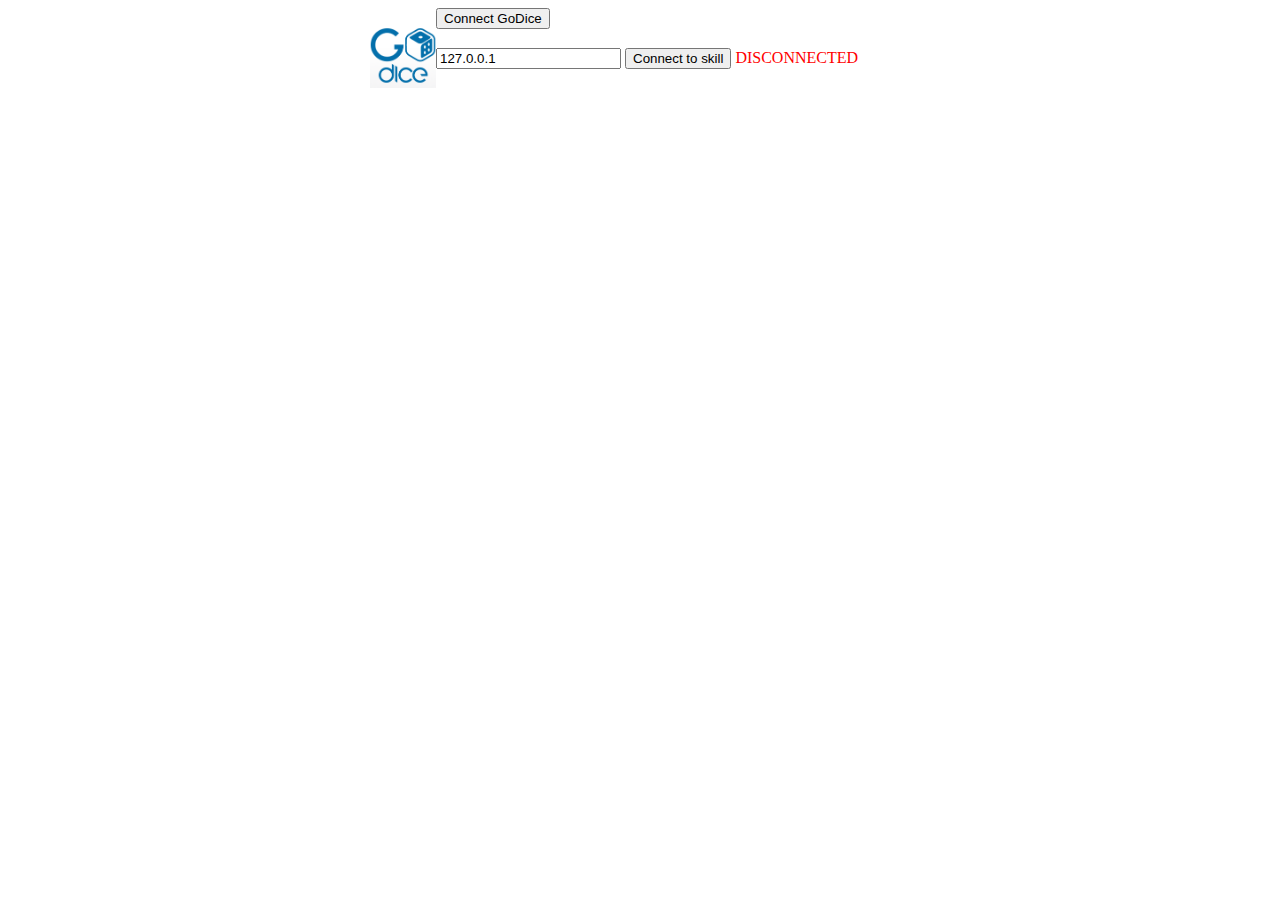
<file: die/index.html>
<!doctype html>
<html lang="en">
<head>
	<meta charset="utf-8">
	<title>GoDice API Demo</title>
	<link href="https://cdn.jsdelivr.net/npm/bootstrap@5.0.0-beta1/dist/css/bootstrap.min.css" rel="stylesheet" integrity="sha384-giJF6kkoqNQ00vy+HMDP7azOuL0xtbfIcaT9wjKHr8RbDVddVHyTfAAsrekwKmP1" crossorigin="anonymous">
	<link rel="stylesheet"  href="style.css" type="text/css" media="all">	
	<meta name="viewport" content="width=device-width, initial-scale=1">	
	
	<script src="https://code.jquery.com/jquery-3.6.0.min.js" integrity="sha256-/xUj+3OJU5yExlq6GSYGSHk7tPXikynS7ogEvDej/m4=" crossorigin="anonymous"></script>
	<script src="godice.js"></script>
	<script src="main.js"></script>
	<script src="websocket.js"></script>
</head>

<body>	
	<div class="container">
		<nav class="navbar navbar-expand-lg navbar-light bg-light">
			<div class="container-fluid">
			  <a class="navbar-brand logo" href="#"></a>			  
				   <button onclick="openConnectionDialog()" type="button" class="btn btn-outline-primary">Connect GoDice</button>
			 </div>
		</nav>
		<h3 id="gocube-message"></h3>
		<div style="margin-top:5px;margin-bottom:10px">
			<input type="text" value="127.0.0.1" id="ipaddress">
			<button onclick="javascript:connectWebSocket()">Connect to skill</button>
			<span id="disconnectedStatus" style="color:red">DISCONNECTED</span>
			<span id="connectedStatus" style="display:none;color:green">CONNECTED</span>
		</div>
		<div id="dice-host"></div>
	</div>
</body>

<style>
.dice-name{
	font-size: 10px;
	font-weight: bold;
	margin: 20px auto;
}
.dice-wrapper{
	display: inline-block;
    width: 215px;
    height: 490px;
    border: 1px solid gray;
    border-radius: 5px;
    margin-right: 5px;
    text-align: center;
	vertical-align: top;
}
.dice-wrapper .btn{
	width: 90% !important;
	margin: 10px auto;	
}
.dice-wrapper .diebtn{
	font-size: auto;
	width: 23% !important;
	margin: 2.5px auto;	
	text-align: left
}
.dice-host {
	width: 100%;
}
</style>
</file>
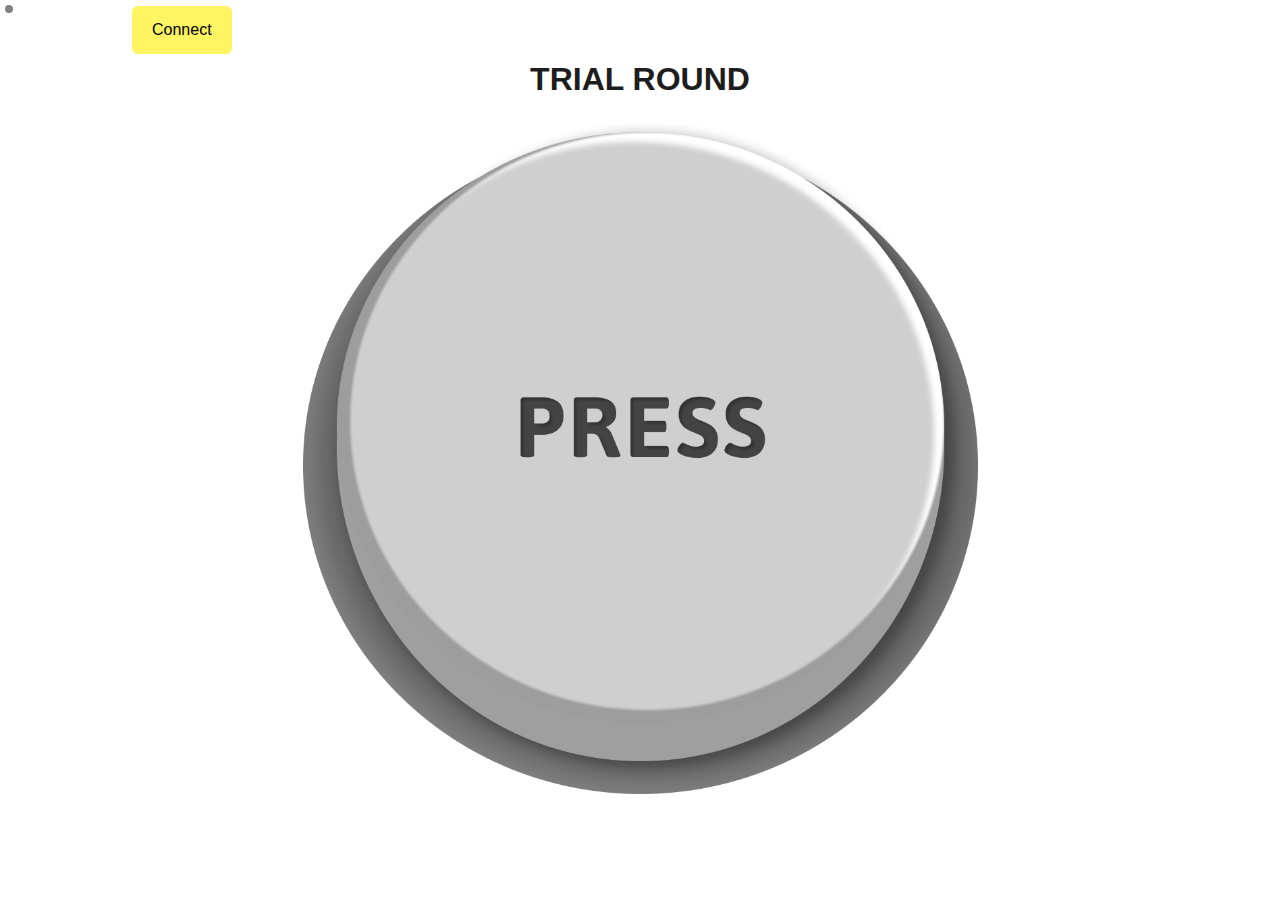
<file: experiment/index.html>
<!DOCTYPE html>
<html lang="en">
  <head>
    <meta charset="UTF-8">
    <meta name="viewport" content="width=device-width, initial-scale=1.0">
    <meta http-equiv="X-UA-Compatible" content="ie=edge">
    <title>HTML 5 Boilerplate</title>
    <link rel="stylesheet" href="reset.css">
    <link rel="stylesheet" href="style.css">
  </head>
  <body>
    <button id="connectButton" onclick="connectToSkill()">Connect</button>
    <main>
      <div id="info">TRIAL ROUND</div>
      <img id="button" src="images/button_default.png">
      <p id="hint">or say "cash out" to cash out and end the game</p>
    </main>
    <div id="status"></div>
	<script src="index.js"></script>
  </body>
</html>
</file>
<file: die/style.css>
.first{
	max-width: 100%;
    
}
.logo{
	float: left;
    text-decoration: none;
    color: #002e79;
    font-size: 10pt;
    font-family: "Corbel-Regular";
    padding: 3px;
    font-weight: bold;
    letter-spacing: 0.2pt;
    background: url(images/godice.png) center center /cover no-repeat;
    width: 60px;
    height: 60px;
    margin: 14px 0px 0px 362px;
    display: block;
}

div{
	margin: 0; 
	padding: 0;	
}
 .main-menu{
	 margin:
 }
</file>
<file: experiment/style.css>
html {
    font-family: 'Lucida Sans', 'Lucida Sans Regular', 'Lucida Grande', 'Lucida Sans Unicode', Geneva, Verdana, sans-serif;
    background-color: rgb(255, 255, 255);
    color: black;
}

main {
    height: 100vh;
    width: 100vw;
    display: flex;
    flex-direction: column;
    justify-content: center;
    align-content: center;
    gap: 1em;
}

#hint {
    font-size: x-large;
    text-align: center;
    visibility: hidden;
}

#button {
    height: 75vh;
    width: 75vh;
    margin: 0 auto;
}

#info {
    font-size: xx-large;
    font-weight: bold;
    margin: 0 auto;
    color: rgb(29, 29, 29);
}

#status {
    position: absolute;
    top: 5px;
    left: 5px;
    width: 8px;
    height: 8px;
    background-color: gray;
    border-radius: 100%;
}

#connectButton {
    position: absolute;
    left: 132px;
    top: 6px;
    border: none;
    padding: 12px 20px;
    border-radius: 6px;
    font-size: 16px;
    background-color: rgb(255, 244, 97);
    color: black;
}

@media screen and (orientation: portrait) {
    #button {
        height: 95vw;
        width: 95vw;
    }

    main {
        height: 90vh;
        gap: 3em;
    }

    #hint {
        font-size: medium;
    }
}
</file>
